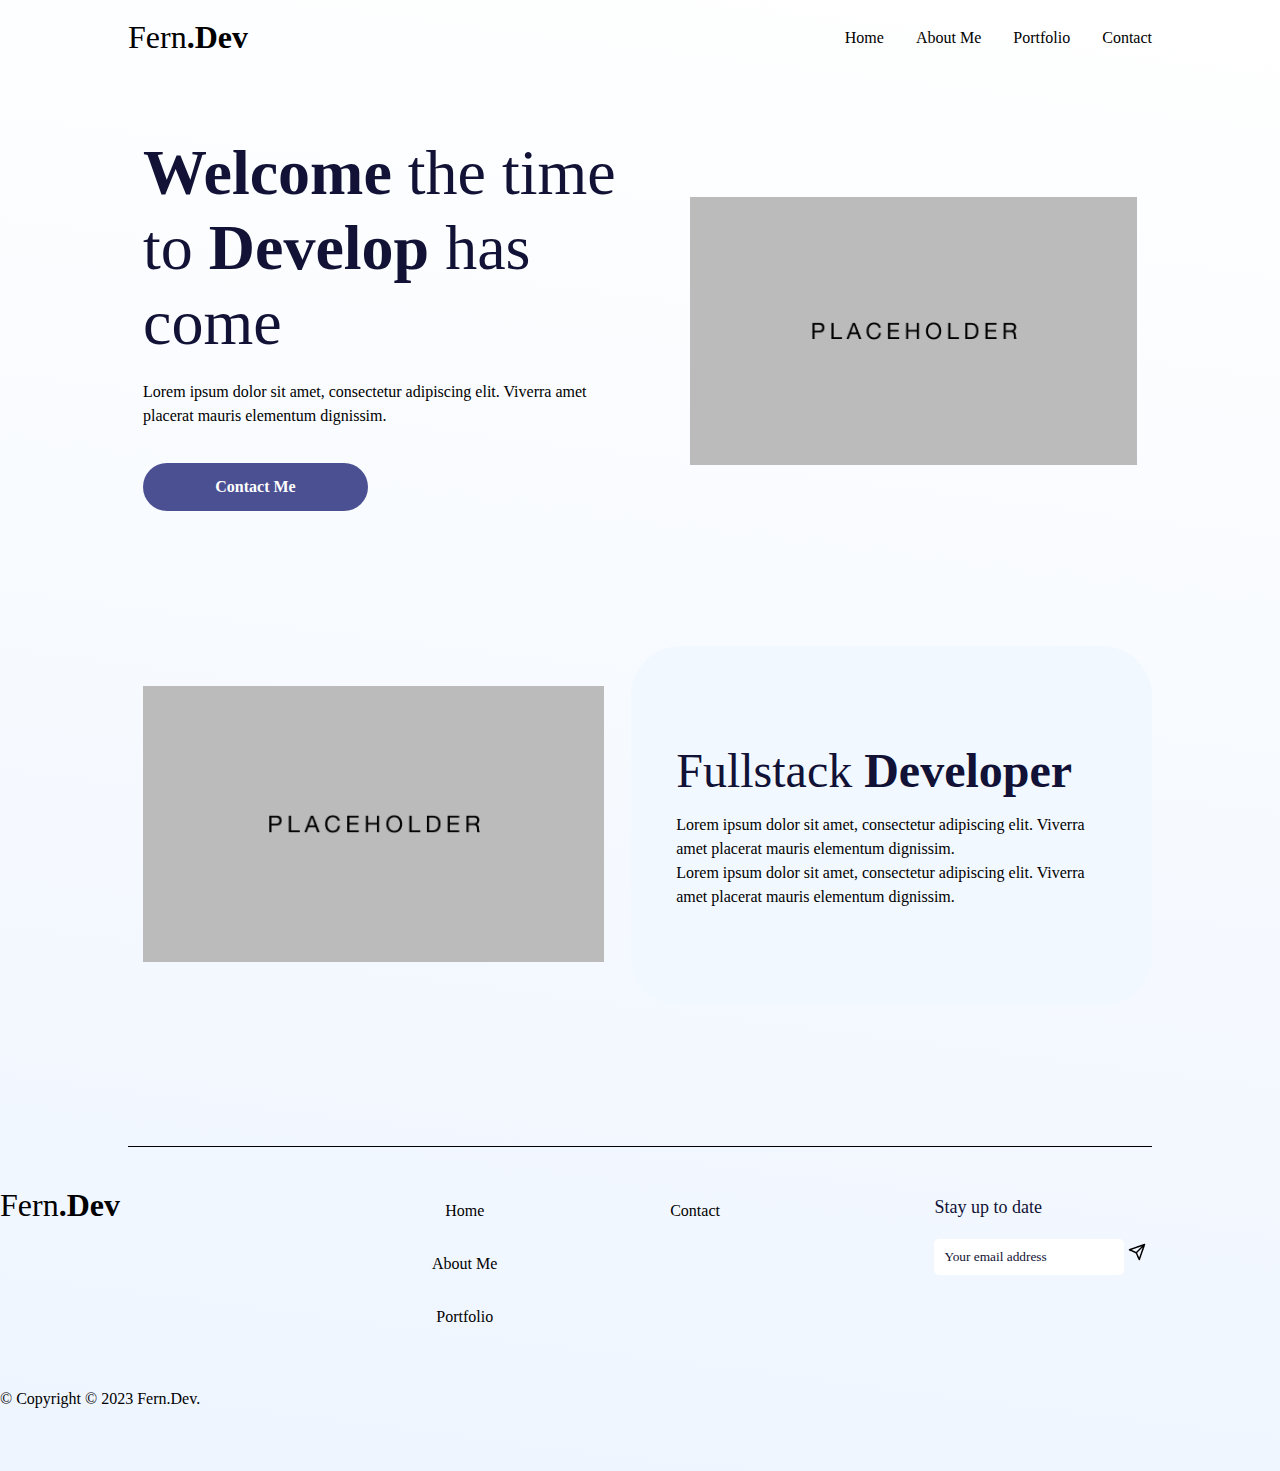
<file: index.html>
<!DOCTYPE html>
<html lang="en">
<head>
    <meta charset="UTF-8">
    <meta http-equiv="X-UA-Compatible" content="IE=edge">
    <meta name="viewport" content="width=device-width, initial-scale=1.0">
    <title>Document</title>
    <link rel="stylesheet" href="style.css">
</head>
<body>
    <div class="constrain">
  
        <div class="outer-container">
          <div class="top-bar">
            <h3><a href="./index.html">Fern</a><span class="header-bold"><a href="./index.html">.Dev</a></span></h3>
            <ul class="top-menu">
                <li><a href="./index.html">Home</a></li>
                <li><a href="./about.html">About Me</a</li>
                <li><a href="./portfolio.html">Portfolio</a></li>
                <li><a href="./contact.html">Contact</a></li>
            </ul>
          </div>
          
          <div class="content-section-container text-centered bp-100 home-section">
            <img src="./images/placeholder.png">
            <div class="home-text">
              <h1><span class="header-bold"> Welcome</span> the time to <span class="header-bold">Develop</span> has come</h1>
              <p>Lorem ipsum dolor sit amet, consectetur adipiscing elit. Viverra amet placerat mauris elementum dignissim.</p>
              <a class="btn btn-primary" href="./contact.html">Contact Me</a>
            </div>
          </div>
      
          <div class="left-to-right">
            <div class="content-section-container workout-img-2">
              <img src="./images/placeholder.png">
            </div>
              <div class="blue-bg">
                <div class="content-section-container">
                  <h2>Fullstack <span class="header-bold">Developer</span></h2>
                 <p>Lorem ipsum dolor sit amet, consectetur adipiscing elit. Viverra amet placerat mauris elementum dignissim.</p>
            <p>Lorem ipsum dolor sit amet, consectetur adipiscing elit. Viverra amet placerat mauris elementum dignissim.</p>
                  </div>
              </div>
          </div>
        </div>
         
        <div class="outer-container">
            <div class="content-section-container border-bottom">
            </div>
        </div>
      
          <footer class="content-section-container text-centered">
            <h3><a href="./index.html">Fern</a><span class="header-bold"><a href="./index.html">.Dev</a></span></h3>
            <ul>
                <li><a href="./index.html">Home</a></li>
                <li><a href="./about.html">About Me</a</li>
                <li><a href="portfolio.html">Portfolio</a></li>
                <li><a href="./contact.html">Contact</a></li>
            </ul>
            <div class="stay-up-to-date">
              <h6 class="bm-15">Stay up to date</h6>
              <form>
                <label for="email"></label>
                <input type="email" id="footer-email-submit" placeholder="Your email address">
                <input type="image" name='Submit' src="./images/send-icon.png">
              </form>
            </div>
            <div class="footer-icons">
              <div class="icon-circle">
                <img src="./images/insta-icon.png">
              </div>
              <div class="icon-circle">
                  <img src="./images/dripple-icon.png">
              </div>
              <div class="icon-circle">
                  <img src="./images/twitter-icon.png">
              </div>
              <div class="icon-circle">
                  <img src="./images/youtube-icon.png">
              </div>
            </div>
          </footer>
           <p id="copyright">© Copyright © 2023 Fern.Dev.</p>
    </div>
    <script src="script.js"></script>
</body>
</html>
</file>
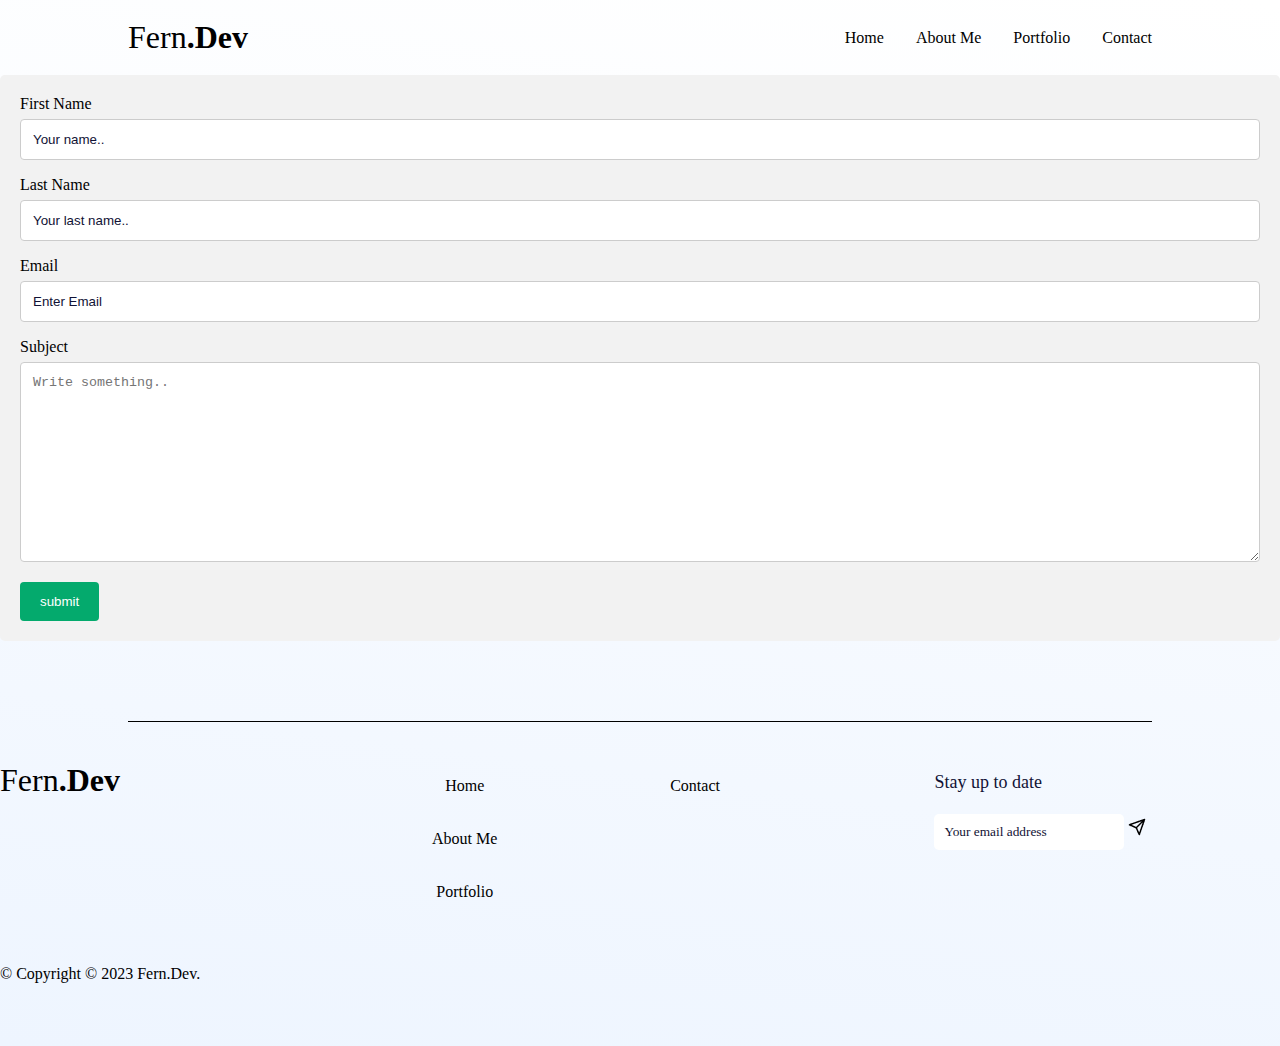
<file: contact.html>
<!DOCTYPE html>
<html lang="en">
<head>
    <meta charset="UTF-8">
    <meta http-equiv="X-UA-Compatible" content="IE=edge">
    <meta name="viewport" content="width=device-width, initial-scale=1.0">
    <title>Document</title>
    <link rel="stylesheet" href="style.css">
</head>
<body>
    <div class="constrain">
  
        <div class="outer-container">
          <div class="top-bar">
            <h3><a href="./index.html">Fern</a><span class="header-bold"><a href="./index.html">.Dev</a></span></h3>
            <ul class="top-menu">
                <li><a href="./index.html">Home</a></li>
                <li><a href="./about.html">About Me</a</li>
                <li><a href="./portfolio.html">Portfolio</a></li>
                <li><a href="./contact.html">Contact</a></li>
            </ul>
          </div>    
        </div>
         
        <div class="form-container">
          <form  id="form" action="./submitted.html" method="GET" class="contact-form">
        
            <label for="fname">First Name</label>
            <input type="text" id="fname" name="firstname" placeholder="Your name..">
        
            <label for="lname">Last Name</label>
            <input type="text" id="lname" name="lastname" placeholder="Your last name..">
        
            <label for="email">Email</label>
            <input type="email" id="email" name="email" placeholder="Enter Email">
        
            <label for="subject">Subject</label>
            <textarea id="subject" name="subject" placeholder="Write something.." style="height:200px"></textarea>
        
            <input id= "submit" type="submit" value="submit">
        
          </form>
        </div>

        <div class="outer-container">
            <div class="content-section-container border-bottom">
            </div>
        </div>
      
          <footer class="content-section-container text-centered">
            <h3><a href="./index.html">Fern</a><span class="header-bold"><a href="./index.html">.Dev</a></span></h3>
            <ul>
                <li><a href="./index.html">Home</a></li>
                <li><a href="./about.html">About Me</a</li>
                <li><a href="portfolio.html">Portfolio</a></li>
                <li><a href="./contact.html">Contact</a></li>
            </ul>
            <div class="stay-up-to-date">
              <h6 class="bm-15">Stay up to date</h6>
              <form>
                <label for="email"></label>
                <input type="email" id="footer-email-submit" placeholder="Your email address">
                <input type="image" name='Submit' src="./images/send-icon.png">
              </form>
            </div>
            <div class="footer-icons">
              <div class="icon-circle">
                <img src="./images/insta-icon.png">
              </div>
              <div class="icon-circle">
                  <img src="./images/dripple-icon.png">
              </div>
              <div class="icon-circle">
                  <img src="./images/twitter-icon.png">
              </div>
              <div class="icon-circle">
                  <img src="./images/youtube-icon.png">
              </div>
            </div>
          </footer>
           <p id="copyright">© Copyright © 2023 Fern.Dev.</p>
    </div>
    <script src="script.js"></script>
</body>
</html>
</file>
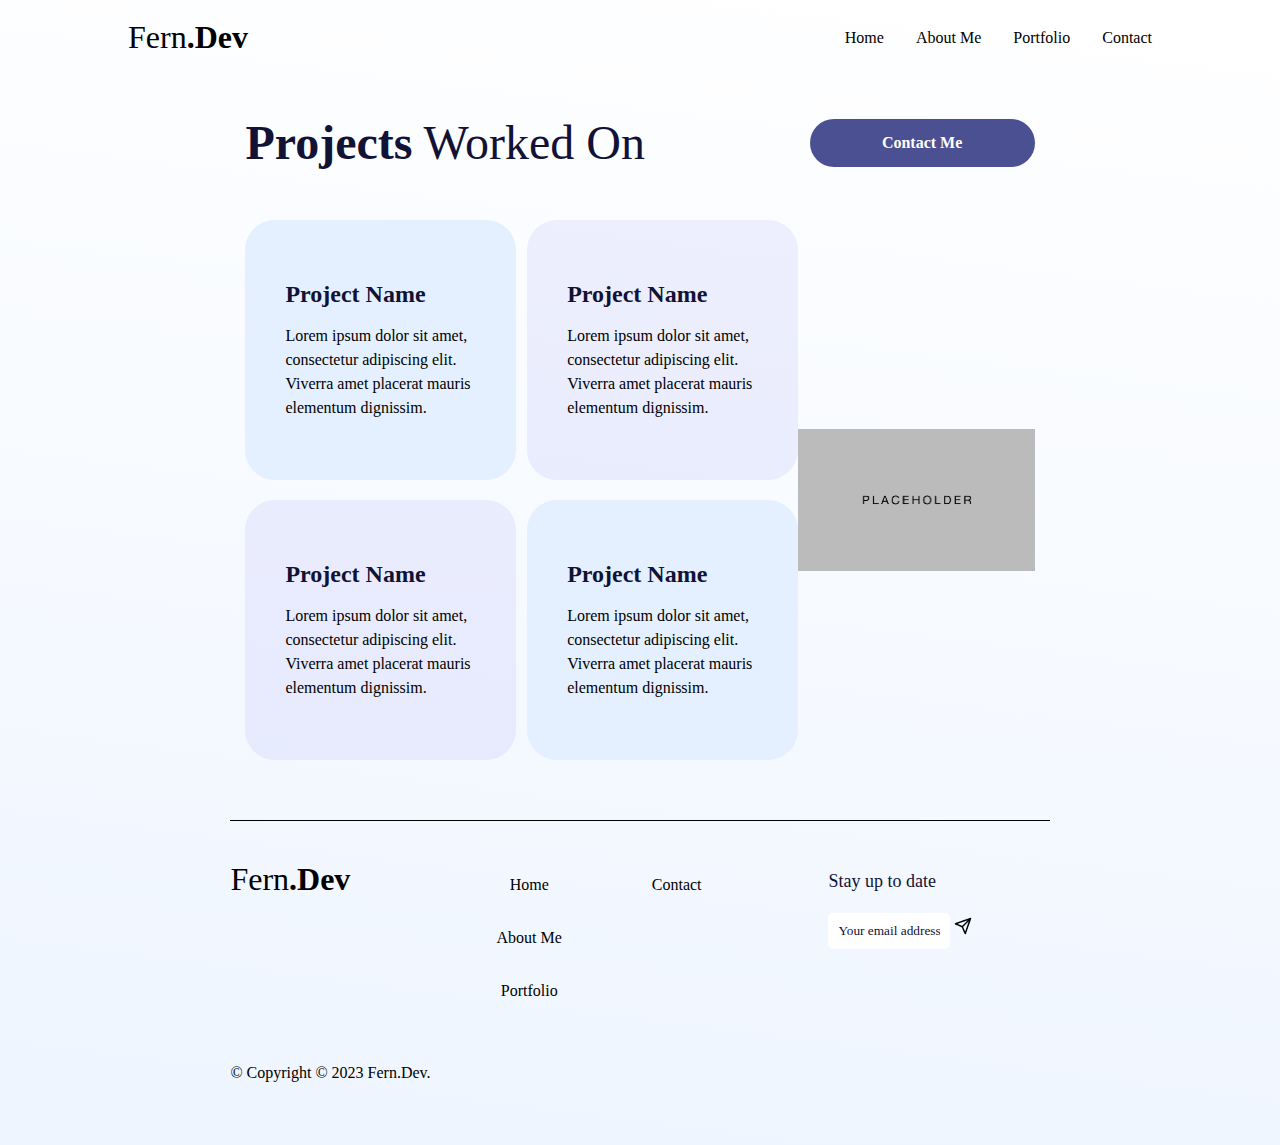
<file: portfolio.html>
<!DOCTYPE html>
<html lang="en">
<head>
    <meta charset="UTF-8">
    <meta http-equiv="X-UA-Compatible" content="IE=edge">
    <meta name="viewport" content="width=device-width, initial-scale=1.0">
    <title>Document</title>
    <link rel="stylesheet" href="style.css">
</head>
<body>
    <div class="constrain">
        
        <div class="outer-container">
            <div class="top-bar">
              <h3><a href="./index.html">Fern</a><span class="header-bold"><a href="./index.html">.Dev</a></span></h3>
              <ul class="top-menu">
                  <li><a href="./index.html">Home</a></li>
                  <li><a href="./about.html">About Me</a</li>
                  <li><a href="./portfolio.html">Portfolio</a></li>
                  <li><a href="./contact.html">Contact</a></li>
              </ul>
            </div>

        <div class="outer-container">
          <div class="content-section-container border-bottom benefits-container">
            <div class="simple-flex">
              <h2 class="desktop-only bm-40"><span class="header-bold">Projects</span> Worked On</h2>
               <a class="btn btn-primary desktop-only" href="./contact.html">Contact Me</a>
            </div>
            
            <div class="panels-img-container">
              <img src="./images/placeholder.png">
      
               <h2 class="mobile-only bm-40"><span class="header-bold">The benefits</span> of exercise</h2>
               <div class="panels">
                 <div class="panel panel-blue">
                   <h5>Project Name</h5>
                   <p>Lorem ipsum dolor sit amet, consectetur adipiscing elit. Viverra amet placerat mauris elementum dignissim.</p>
                </div>
      
                 <div class="panel panel-purple">
                   <h5>Project Name</h5>
                   <p>Lorem ipsum dolor sit amet, consectetur adipiscing elit. Viverra amet placerat mauris elementum dignissim.</p>
                </div>
      
                 <div class="panel panel-purple">
                   <h5>Project Name</h5>
                   <p>Lorem ipsum dolor sit amet, consectetur adipiscing elit. Viverra amet placerat mauris elementum dignissim.</p>
                </div>
      
                 <div class="panel panel-blue">
                   <h5>Project Name</h5>
                   <p>Lorem ipsum dolor sit amet, consectetur adipiscing elit. Viverra amet placerat mauris elementum dignissim.</p>
                </div>
              </div>
            </div>
            <a class="btn btn-primary mobile-only" href="#">Contact Me</a>
          </div>
      
          <footer class="content-section-container text-centered">
            <h3><a href="./index.html">Fern</a><span class="header-bold"><a href="./index.html">.Dev</a></span></h3>
            <ul>
                <li><a href="./index.html">Home</a></li>
                <li><a href="./about.html">About Me</a</li>
                <li><a href="./portfolio.html">Portfolio</a></li>
                <li><a href="./contact.html">Contact</a></li>
            </ul>
            <div class="stay-up-to-date">
                <h6 class="bm-15">Stay up to date</h6>
                <form>
                  <label for="email"></label>
                  <input type="email" id="footer-email-submit" placeholder="Your email address">
                  <input type="image" name='Submit' src="./images/send-icon.png">
                </form>
              </div>
            <div class="footer-icons">
                <div class="icon-circle">
                  <img src="./images/insta-icon.png">
                </div>
                <div class="icon-circle">
                    <img src="./images/dripple-icon.png">
                </div>
                <div class="icon-circle">
                    <img src="./images/twitter-icon.png">
                </div>
                <div class="icon-circle">
                    <img src="./images/youtube-icon.png">
                </div>
              </div>
          </footer>
           <p id="copyright">© Copyright © 2023 Fern.Dev.</p>
        </div>
        </div>
    </div>
  <script src="script.js"></script>
</body>
</html>
</file>
<file: style.css>
* {
  margin: 0;
}

body {
  min-width: 100%;
  min-height: 100vh;
  font-family: Hellix;
  background: linear-gradient(7.28deg, #EEF5FF 0%, #FFFFFF 99.69%);
}

.constrain {
  max-width: 425px;
  margin: auto;
}

h1, h2, h3, h6 {
  font-weight: 500;
  color: #111235;
}

h1 {
  font-size: 64px;
  line-height: 75px;
  margin: 20px 0;
}

h2 {
  font-size: 48px;
  margin-bottom: 15px;
}

h3 {
  font-size: 32px;
}

h5 {
  color: #111235;
  font-weight: 700;
  font-size: 24px;
  line-height: 28.8px;
  margin-bottom: 15px;
}

h6 {
  font-size: 18px;
  margin: 0 0 40px;
}

p {
  line-height: 24px;
  font-size: 16px;
  font-weight: 400;
}

ul {
  padding-left: 0;
  padding: 30px 0;
}

ul li {
  list-style-type: none;
  padding: 20px 0;
}

h3 a {
  color: black;
  text-decoration: none;
}
span a {
  color: black;
  text-decoration: none;
}

li a:hover {
   color: #0097B2;
}

li a {
  color: black;
  text-decoration: none;
}

input[type=text], select, textarea {
  width: 100%; 
  padding: 12px; 
  border: 1px solid #ccc; 
  border-radius: 4px; 
  box-sizing: border-box; 
  margin-top: 6px; 
  margin-bottom: 16px; 
  resize: vertical
}

input[type=email], select, textarea {
  width: 100%; 
  padding: 12px; 
  border: 1px solid #ccc;
  border-radius: 4px;
  box-sizing: border-box;
  margin-top: 6px;
  margin-bottom: 16px;
  resize: vertical
}


input[type=submit] {
  background-color: #04AA6D;
  color: white;
  padding: 12px 20px;
  border: none;
  border-radius: 4px;
  cursor: pointer;
}


input[type=submit]:hover {
  background-color: #45a049;
}


.form-container {
  border-radius: 5px;
  background-color: #f2f2f2;
  padding: 20px;
}

.stay-up-to-date input[type="email"]{
  width: 55%;
  border: none;
  border-radius: 5px;
  padding: 10px;
  font-weight: 400;
  font-family: Hellix;
}

input::placeholder {
   color: #111235;
}

.header-bold {
  font-weight: 700;
}

.top-bar {
  height: 75px;
  box-shadow: 0px 10px 20px rgba(0, 0, 0, 0.04), 0px 2px 6px rgba(0, 0, 0, 0.04), 0px 0px 1px rgba(0, 0, 0, 0.04);
  display: flex;
  justify-content: center;
  align-items: center;
}

.content-section-container {
  padding: 40px 15px;
}

.text-centered {
  text-align: center;
}

.content-section-container img {
  width: 100%;
}

.btn {
  text-decoration: none;
  display: block;
  width: 225px;
  padding: 15px 0;
  border-radius: 50px;
  margin: 30px auto;
  font-weight: 600;
  text-align: center;
}

.btn-primary {
  background-color: #4B5092;
  color: white;
}

.btn-secondary {
  background-color: white;
  color: #436BAA;
}

.blue-bg {
  background-color: #F2F8FF;
  width: 100%;
}

.gradient-blue-bg img {
  margin: 0;
  width: 450px;
}

.gradient-blue-bg {
  background: linear-gradient(99.85deg, #BAD5FF 0%, #6487BF 100%);
}



.gradient-blue-bg img {
  margin-bottom: -5px;
}

.panel {
  border-radius: 30px;
  padding: 60px 40px;
  margin-bottom: 20px;
}

.panel h5 {
  width: 85%;
}

.panel-blue {
  background: #E4F0FF;
}

.panel-purple {
  background: rgba(114, 122, 239, 0.1);
}

.footer-icons {
  margin: 25px auto;
  width: 45%;
  display: flex;
  justify-content: space-between;
}

.icon-circle {
  background-color: rgba(128, 173, 245, .2);
  height: 32px;
  width: 32px;
  border-radius: 100%;
  display: flex;
  align-items: center;
  justify-content: center;
}

.icon-circle > img {
  width: 55%;
}

#copyright {
  margin: 60px 0;
  text-align: center;
}

/* Modifier classes -- single style */
.bp-100 {
  padding-bottom: 100px;
}

.tp-80 {
  padding-top: 80px;
}

.bm-40 {
  margin-bottom: 40px;
}

.bm-15 {
  margin-bottom: 15px;
}

.border-bottom {
  border-bottom: 1px solid black;
}

.top-menu {
  display: none; 
}

.desktop-only {
  display: none; 
}

/* Large devices (laptops/desktops, 992px and up) */
@media only screen and (min-width: 992px) {
  .constrain {
    max-width: 1500px;
  }
  .outer-container {
    margin: 0 10%;
  }
  .top-bar {
    box-shadow: none;
    display: flex;
    justify-content: space-between;
  }
  .top-menu {
    display: flex;
    width: 30%;
    justify-content: space-between;
    align-items: center;
  }
  .home-section {
    display: flex;
    justify-content: space-between;
    align-items: center;
    flex-direction: row-reverse;
  }
  .home-section img {
    width: 45%;
  }
  .home-text {
    width: 50%;
    text-align: left;
  }
  .btn {
    margin: 35px 0;
  }
  .simple-flex {
    display: flex;
    justify-content: space-between;    
    align-items: center;
  }
  .simple-flex > * {
    margin: 0;
  }
  .left-to-right {
    display: flex;
    justify-content: space-between;
    margin-bottom: 60px;
  }
  .workout-img-2 {
    width: 45%
  }
  .blue-bg {
    width: 45%;
    display: flex;
    align-items: center;
    border-radius: 50px;
    padding: 0 30px;
  }
  .gradient-blue-bg {
    display: flex;
    flex-direction: row-reverse;
    justify-content: center;
    align-items: center;
  }
  .me-text {
    text-align: left;
    width: 30%;
    margin-left: 40px;
  }
  .gradient-blue-bg img {
    margin: 0;
    width: 450px;
  }
  
  .panels-img-container {
    display: flex;
    align-items: center;
    flex-direction: row-reverse;
    margin-top: 50px;
  }
  
  .panels-img-container img {
    width: 30%;
  }
  
  .panels {
    display: flex;
    width: 70%;
    justify-content: space-between;
    flex-wrap: wrap;
  }
  .panel {
    width: 49%;
    box-sizing: border-box;
  }
  
  .mobile-only {
    display: none;
  }
  
  .desktop-only {
    display: block;  
  }
  
  footer.content-section-container {
    display: flex;
    padding: 40px 0 0;
  }
  .footer-icons {
    display: none;
  }
  
  footer h3 {
    width: 30%;
    text-align: left;
  }
  footer ul {
    width: 40%;
    display: flex;
    flex-direction: column;
    flex-wrap: wrap;
    height: 200px;
    padding: 0;
    padding-right: 10%;
  }
  footer li {
    padding-top: 15px;
  }
  footer .stay-up-to-date {
    padding-top: 10px;
    width: 30%;
    text-align: left;
  }
  
  footer .stay-up-to-date input[type="text"] {
    width: 100%; 
    box-sizing: border-box;
  }
  
  #copyright {
    text-align: left;
    margin-top: 0;
    padding-top: 0;
  }
  
}
</file>
